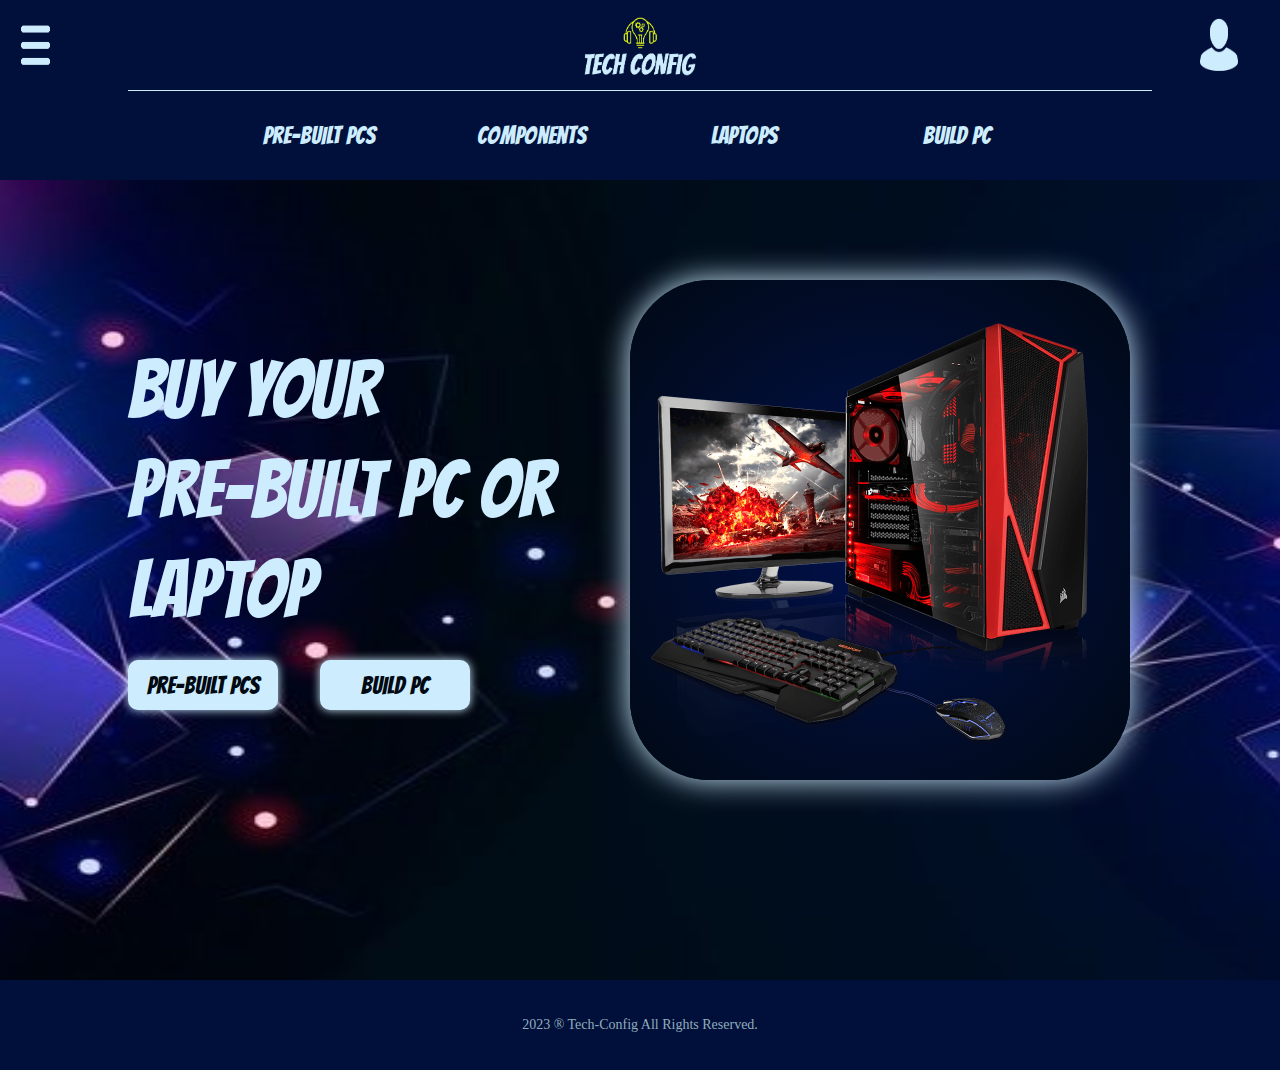
<file: index.html>
<html>

<head>
  <title>Tech-Config</title>
  <link rel="icon" href="favicon.ico" />
  <link rel="stylesheet" href="style.css" />
</head>

<body>
  <header>
    <a href="">
      <img src="ham.png" alt="menu" id="ham" />
    </a>

    <div style="
          height: 100%;
          width: 85%;
          left: 50%;
          transform: translateX(-50%);
          position: absolute;
        ">
      <a href="index.html">
        <img src="logo.png" alt="Tech-Config" style="
              width: 15%;
              height: 100%;
              left: 50%;
              transform: translateX(-50%);
              position: absolute;
            " />
      </a>
      <a href="accout.html">
        <img src="profile.png" alt="menu" id="profile" />
      </a>
    </div>
  </header>
  <div style="height: 10%"></div>
  <nav>
    <div style="
          width: 80%;
          height: 1px;
          position: absolute;
          top: 0px;
          background-color: #cdedfe;
          left: 10%;
        "></div>
    <a href="" class="options" style="margin-left: 16.66%">Pre-Built PCs</a>
    <a href="" class="options">Components</a>
    <a href="" class="options">Laptops</a>
    <a href="" class="options">Build PC</a>
  </nav>
  <div>
    <div style="position: relative; height: 800px; overflow: hidden">
      <p class="heading1">
        Buy your <br />
        Pre-Built PC or <br />
        Laptop
      </p>
      <a href="https://www.youtube.com" class="button" style="top: 60%; left: 10%">Pre-Built PCs</a>
      <a href="" class="button" style="top: 60%; left: 25%">Build PC</a>
      <img src="bg1.jpg" alt="reload" id="bgImage1" />
      <div class="card">
        <img src="pc1.png" alt="haha" style="width: 100%; height: 100%" />
      </div>
    </div>
  </div>
  <footer>2023 &reg; Tech-Config All Rights Reserved.</footer>
</body>

</html>
</file>
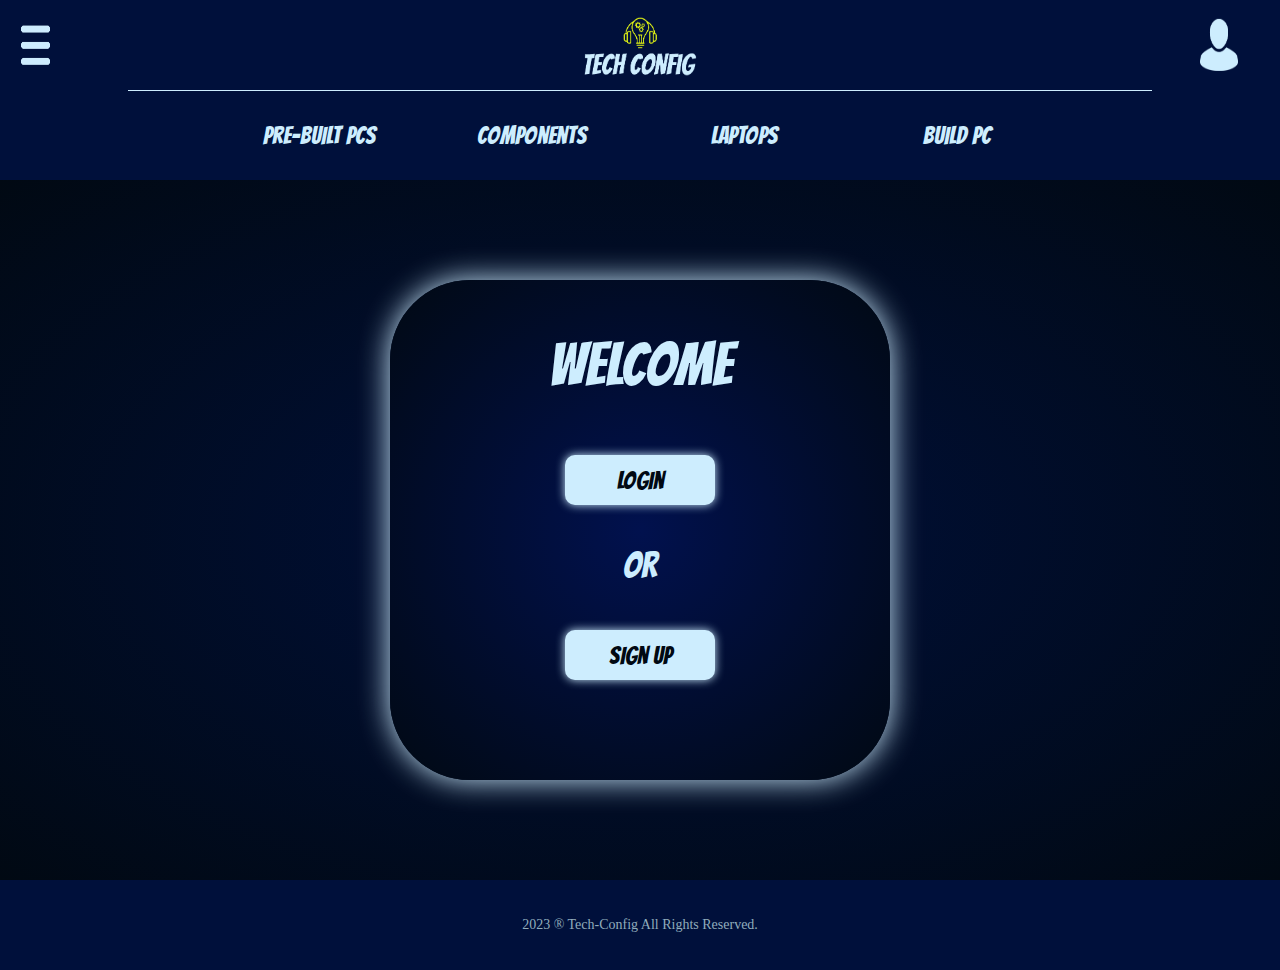
<file: accout.html>
<html>
  <head>
    <title>Account</title>
    <link rel="icon" href="favicon.ico" />
    <link rel="stylesheet" href="style.css" />
  </head>
  <body>
    <header>
      <a href="">
        <img src="ham.png" alt="menu" id="ham" />
      </a>

      <div
        style="
          height: 100%;
          width: 85%;
          left: 50%;
          transform: translateX(-50%);
          position: absolute;
        "
      >
        <a href="index.html">
          <img
            src="logo.png"
            alt="Tech-Config"
            style="
              width: 15%;
              height: 100%;
              left: 50%;
              transform: translateX(-50%);
              position: absolute;
            "
          />
        </a>
        <a href="">
          <img src="profile.png" alt="menu" id="profile" />
        </a>
      </div>
    </header>
    <div style="height: 10%"></div>
    <nav>
      <div
        style="
          width: 80%;
          height: 1px;
          position: absolute;
          top: 0px;
          background-color: #cdedfe;
          left: 10%;
        "
      ></div>
      <a href="" class="options" style="margin-left: 16.66%">Pre-Built PCs</a>
      <a href="" class="options">Components</a>
      <a href="" class="options">Laptops</a>
      <a href="" class="options">Build PC</a>
    </nav>
    <div>
      <div class="gradient1" style="height: 700px">
        <div class="card" style="inset: 0; margin: auto">
          <p
            class="heading1"
            style="
              top: -5%;
              left: 50%;
              transform: translateX(-50%);
              font-size: 60px;
            "
          >
            Welcome
          </p>
          <a
            href="login.html"
            class="button"
            style="top: 35%; left: 50%; transform: translateX(-50%)"
            >Login</a
          >
          <p
            class="heading1"
            style="
              top: 40%;
              left: 50%;
              transform: translateX(-50%);
              font-size: 36px;
            "
          >
            OR
          </p>
          <a
            href=""
            class="button"
            style="top: 70%; left: 50%; transform: translateX(-50%)"
            >Sign Up</a
          >
        </div>
      </div>
    </div>
    <footer>2023 &reg; Tech-Config All Rights Reserved.</footer>
  </body>
</html>
</file>
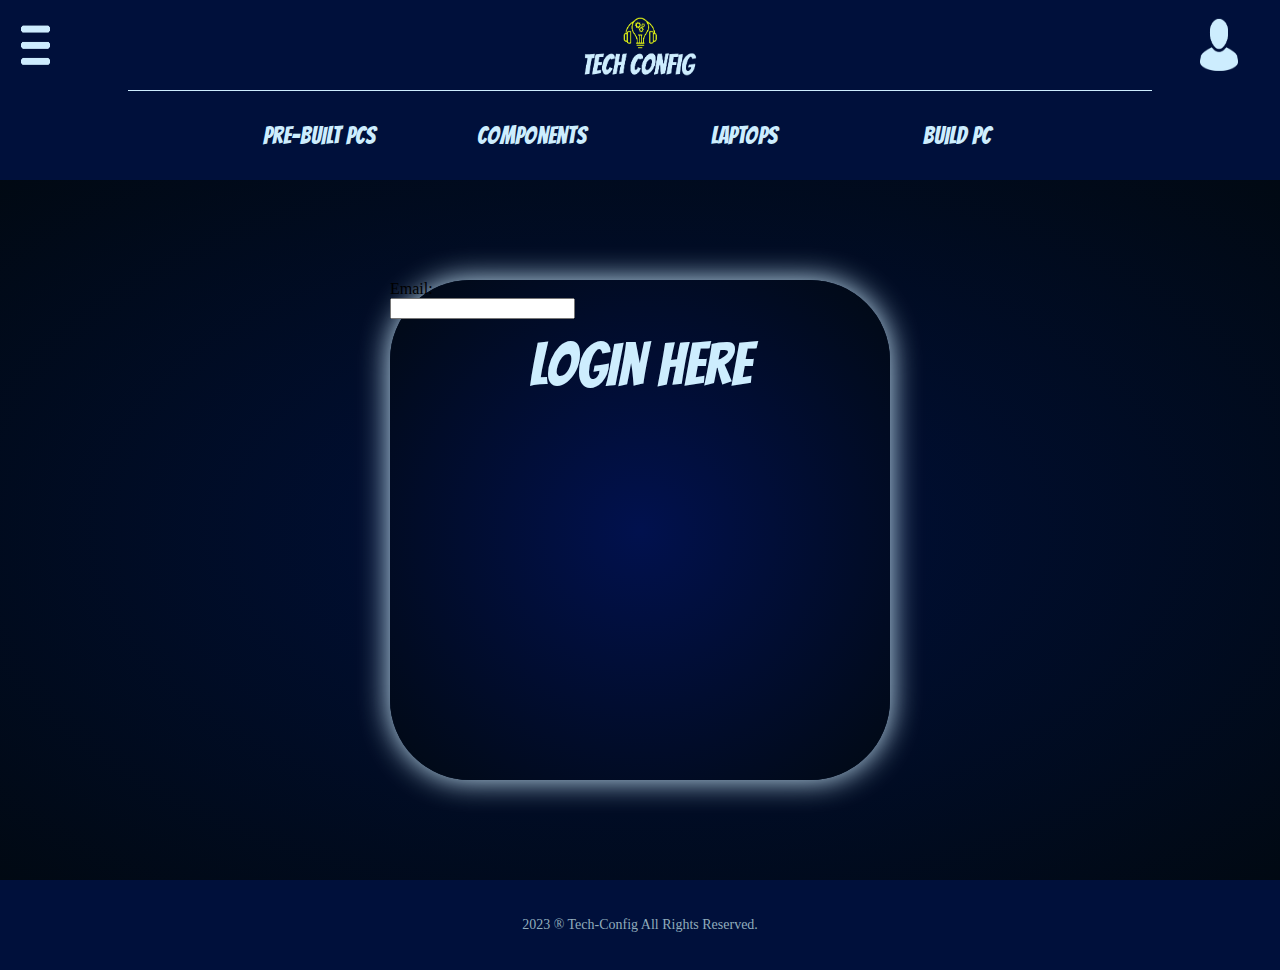
<file: login.html>
<html>
  <head>
    <title>Account</title>
    <link rel="icon" href="favicon.ico" />
    <link rel="stylesheet" href="style.css" />
  </head>
  <body>
    <header>
      <a href="">
        <img src="ham.png" alt="menu" id="ham" />
      </a>

      <div
        style="
          height: 100%;
          width: 85%;
          left: 50%;
          transform: translateX(-50%);
          position: absolute;
        "
      >
        <a href="index.html">
          <img
            src="logo.png"
            alt="Tech-Config"
            style="
              width: 15%;
              height: 100%;
              left: 50%;
              transform: translateX(-50%);
              position: absolute;
            "
          />
        </a>
        <a href="">
          <img src="profile.png" alt="menu" id="profile" />
        </a>
      </div>
    </header>
    <div style="height: 10%"></div>
    <nav>
      <div
        style="
          width: 80%;
          height: 1px;
          position: absolute;
          top: 0px;
          background-color: #cdedfe;
          left: 10%;
        "
      ></div>
      <a href="" class="options" style="margin-left: 16.66%">Pre-Built PCs</a>
      <a href="" class="options">Components</a>
      <a href="" class="options">Laptops</a>
      <a href="" class="options">Build PC</a>
    </nav>
    <div>
      <div class="gradient1" style="height: 700px">
        <div class="card" style="inset: 0; margin: auto">
          <p
            class="heading1"
            style="
              top: -5%;
              left: 50%;
              transform: translateX(-50%);
              font-size: 60px;
            "
          >
            Login Here
          </p>
          <form action="">
            Email: <br />
            <input type="email" />
          </form>
        </div>
      </div>
    </div>
    <footer>2023 &reg; Tech-Config All Rights Reserved.</footer>
  </body>
</html>
</file>
<file: style.css>
@font-face {
  font-family: Bangers;
  src: url("Bangers.ttf") format("truetype");
  font-weight: normal;
  font-style: normal;
}

body {
  margin: 0;
}

header {
  color: #cdedfe;
  background-color: #00103b;
  width: 100%;
  height: 10%;
  position: fixed;
  z-index: 1;
}

#ham {
  width: 3.5%;
  height: 75%;
  float: left;
  position: absolute;
  top: 50%;
  transform: translateY(-50%);
  left: 1%;
}

#profile {
  width: 3.5%;
  height: 58%;
  float: left;
  position: absolute;
  top: 50%;
  transform: translateY(-50%);
  right: -5%;
}

nav {
  width: 100%;
  height: 10%;
  color: #cdedfe;
  background-color: #00103b;
  font-family: Bangers, verdana;
  font-size: 24px;
  position: relative;
}

.options {
  width: 16.6%;
  height: 100%;
  color: #cdedfe;
  text-decoration: none;
  /* border: #cdedfe solid 1px; */
  float: left;
  display: flex;
  justify-content: center;
  align-items: center;
  transition: background-image 0.3s, color 0.3s;
}

.options:hover {
  background-color: #cdedfe;
  color: #010913;
}

.main {
  background-color: #cdedfe;
}

.card {
  width: 500px;
  height: 500px;
  position: absolute;
  top: 100px;
  right: 150px;
  box-shadow: 0px 0px 30px #cdedfe;
  border-radius: 80px;
  background-image: radial-gradient(#01114e, #010913);
}

.heading1 {
  position: absolute;
  top: 10%;
  left: 10%;
  font-family: Bangers, verdana;
  font-size: 80px;
  color: #cdedfe;
  line-height: 100px;
}

.button {
  width: 150px;
  height: 50px;
  background-color: #cdedfe;
  position: absolute;
  top: 0;
  font-size: 24px;
  font-family: Bangers, verdana;
  border-radius: 10px;
  color: #010913;
  text-decoration: none;
  display: flex;
  justify-content: center;
  align-items: center;
  box-shadow: 0px 0px 10px #cdedfe;
  transition: background-image 0.3s, color 0.3s;
}

.button:hover {
  background-image: radial-gradient(#01114e, #010913);
  color: #cdedfe;
}

#bgImage1 {
  width: 110%;
  height: 100%;
  position: absolute;
  z-index: -1;
  animation-name: image1;
  animation-duration: 30s;
  animation-delay: 2s;
  animation-iteration-count: infinite;
}

@keyframes image1 {
  0% {
    left: 0%;
  }
  50% {
    left: -10%;
  }
  100% {
    left: 0px;
  }
}

.gradient1 {
  width: 100%;
  height: auto;
  background-image: radial-gradient(#00103b, #010913);
  position: relative;
}

footer {
  background-color: #00103b;
  color: rgb(144, 172, 187);
  font-family: Verdana;
  font-size: 14px;
  height: 10%;
  display: flex;
  align-items: center;
  justify-content: center;
}
</file>
